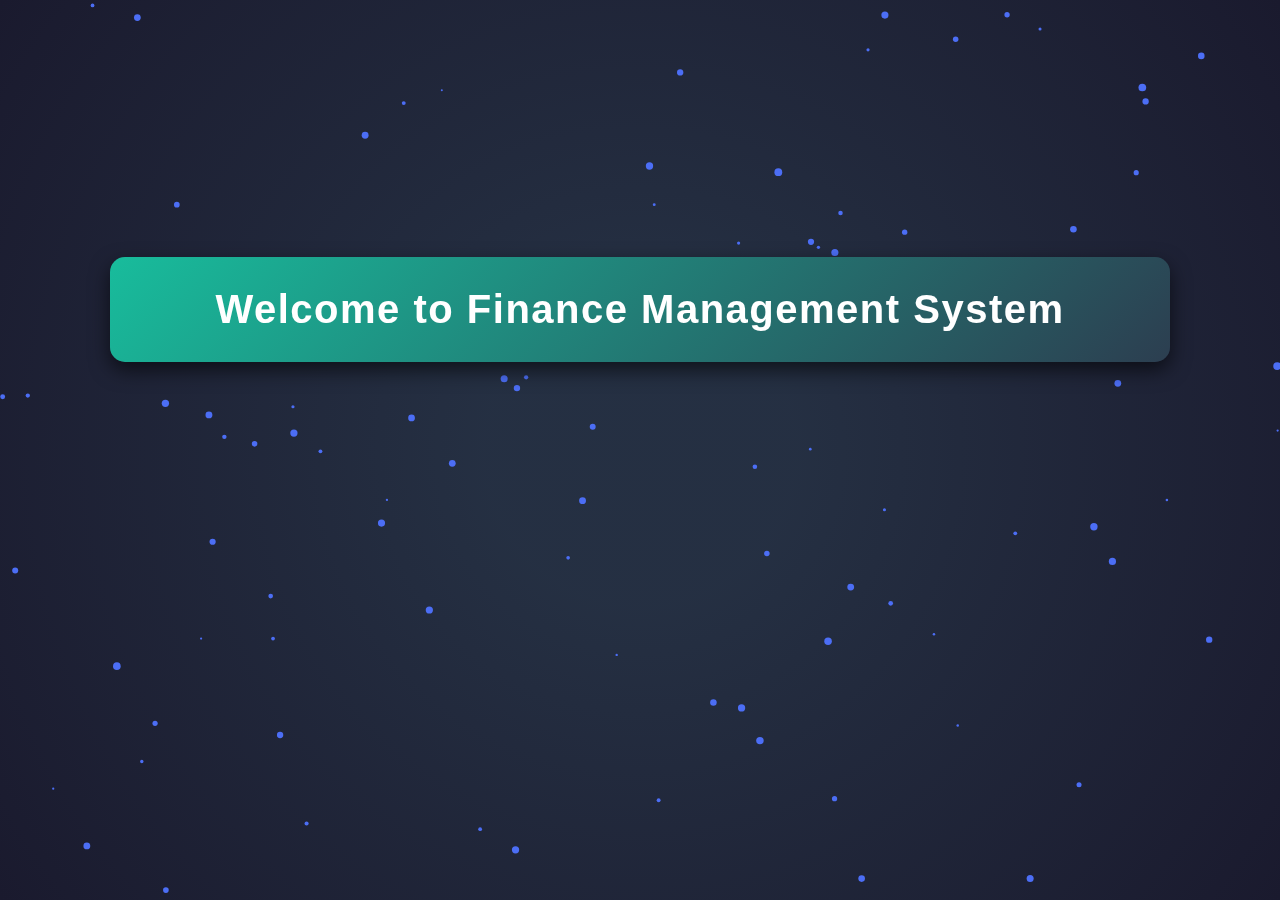
<file: index.html>
<html >
<head>
    <title>Finance Management System</title>
    <link rel="stylesheet" href="home.css">
</head>
<body>
    <header>
        <h1>Welcome to Finance Management System</h1>
    </header>
    <main>
        <section id="intro">
            <p>Take control of your finances today! Plan your budget, track expenses, and view dynamic reports.</p>
            <div>
                <a href="signup.html"><button>Sign Up</button></a>
                <a href="login.html"><button>Login</button></a>
            </div>
        </section>
    </main>
    <script src="particle.js"></script>
</body>
</html>
</file>
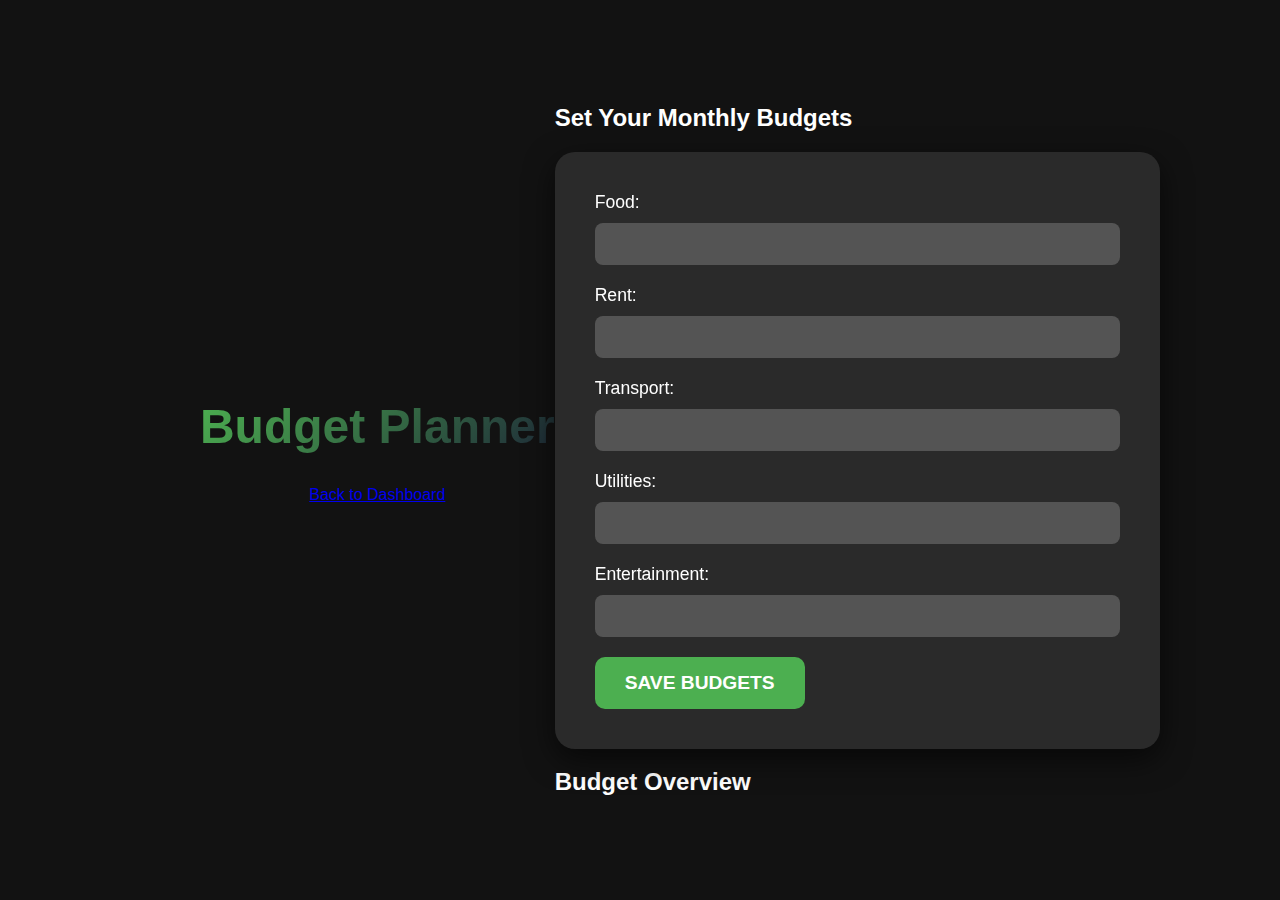
<file: budget.html>
<html>
<head>
    <title>Budget Planner - Finance Management System</title>
    <link rel="stylesheet" href="budget.css">
</head>
<body>
    <header>
        <h1>Budget Planner</h1>
        <a href="dashboard.html">Back to Dashboard</a>
    </header>
    <main>
        <section id="budget-form">
            <h2>Set Your Monthly Budgets</h2>
            <form id="budgetForm">
                <label for="food">Food:</label>
                <input type="number" id="food" name="food" min="0" required>

                <label for="rent">Rent:</label>
                <input type="number" id="rent" name="rent" min="0" required>

                <label for="transport">Transport:</label>
                <input type="number" id="transport" name="transport" min="0" required>

                <label for="utilities">Utilities:</label>
                <input type="number" id="utilities" name="utilities" min="0" required>

                <label for="entertainment">Entertainment:</label>
                <input type="number" id="entertainment" name="entertainment" min="0" required>

                <button type="submit">Save Budgets</button>
            </form>
        </section>

        <section id="budget-overview">
            <h2>Budget Overview</h2>
            <ul id="budgetList">
            </ul>
        </section>
    </main>
    <script>
        document.getElementById('budgetForm').addEventListener('submit', function(event) {
            event.preventDefault();

            const budgets = {
                food: parseFloat(document.getElementById('food').value) || 0,
                rent: parseFloat(document.getElementById('rent').value) || 0,
                transport: parseFloat(document.getElementById('transport').value) || 0,
                utilities: parseFloat(document.getElementById('utilities').value) || 0,
                entertainment: parseFloat(document.getElementById('entertainment').value) || 0
            };

            localStorage.setItem('budgets', JSON.stringify(budgets));
            displayBudgets();
        });

        function displayBudgets() {
            const budgets = JSON.parse(localStorage.getItem('budgets')) || {};
            const budgetList = document.getElementById('budgetList');
            budgetList.innerHTML = '';

            for (const [category, amount] of Object.entries(budgets)) {
                budgetList.innerHTML += `<li><strong>${category}:</strong> $${amount.toFixed(2)}</li>`;
            }
        }

        window.onload = displayBudgets;
    </script>
</body>
</html>
</file>
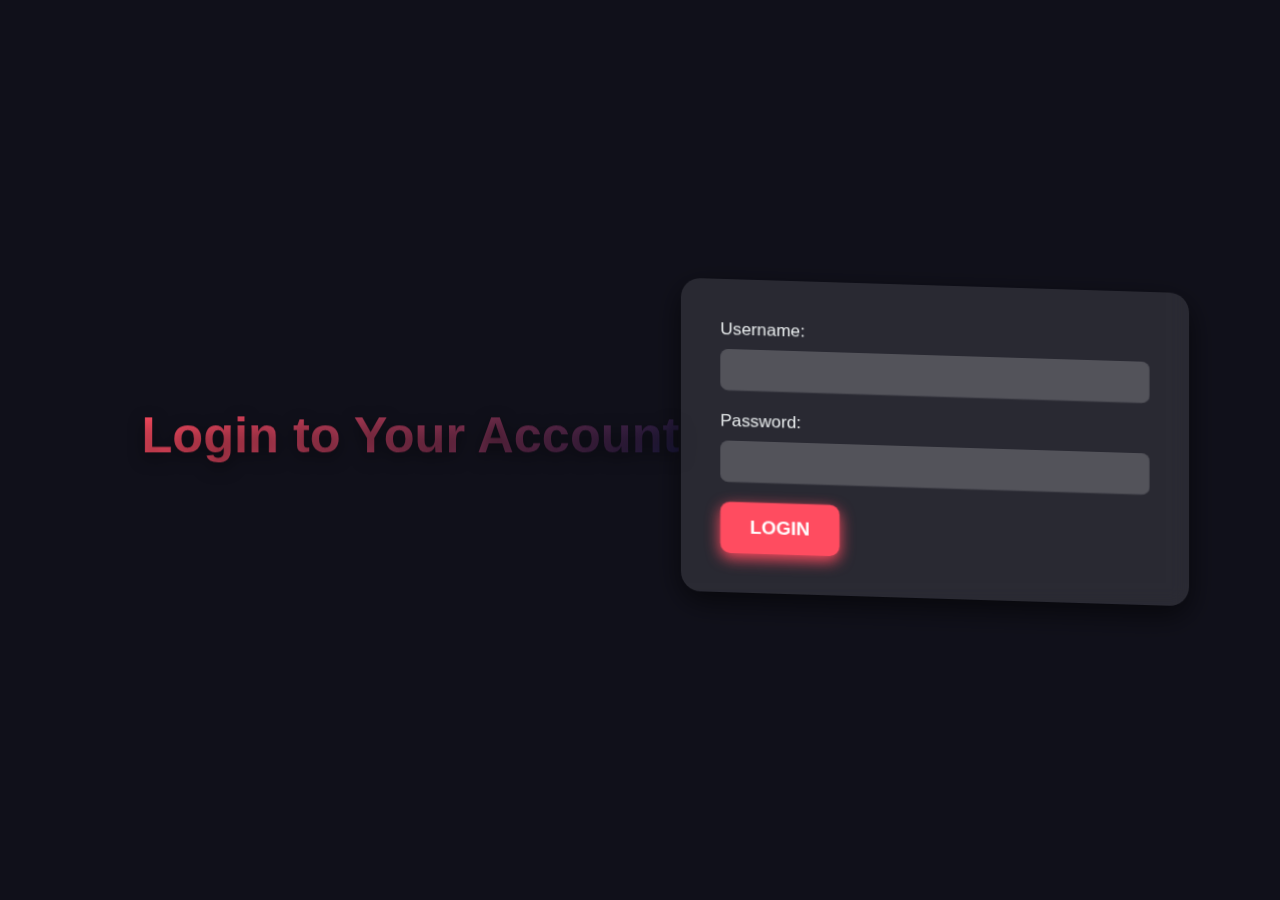
<file: Dashboard.html>
<html >
<head>
    <title>Dashboard - Finance Management System</title>
    <link rel="stylesheet" href="Dashboard.css">


    <style>
        #budgetProgress {
            margin-top: 20px;
        }
        .progress-bar {
            width: 100%;
            background-color: #f3f3f3;
            border-radius: 5px;
            overflow: hidden;
        }
        .progress-bar-fill {
            height: 20px;
            background-color: #4caf50;
            text-align: center;
            line-height: 20px;
            color: white;
            width: 0%; 
        }
        .budget-info {
            display: flex;
            justify-content: space-between;
            margin-bottom: 10px;
        }
    </style>
</head>
<body>
    <header>
        <h1>Finance Management Dashboard</h1>
        <button onclick="logout()">Logout</button>
    </header>
    <main>
        <section id="summary-cards">
            <div class="card">
                <h3>Total Income</h3>
                <p id="totalIncome">$0.00</p>
            </div>
            <div class="card">
                <h3>Total Expenses</h3>
                <p id="totalExpenses">$0.00</p>
            </div>
            <div class="card">
                <h3>Savings</h3>
                <p id="savings">$0.00</p>
            </div>
        </section>

        <section id="quick-actions">
            <button onclick="addIncome()">Add Income</button>
            <button onclick="addExpense()">Add Expense</button>
            <button onclick="setBudget()">Set Monthly Budget</button>
            <button onclick="window.location.href='reports.html'">View Reports</button>
        </section>

        <section id="recent-transactions">
            <h2>Recent Transactions</h2>
            <table>
                <thead>
                    <tr>
                        <th>Date</th>
                        <th>Type</th>
                        <th>Category</th>
                        <th>Amount</th>
                        <th>Description</th>
                        <th>Actions</th>
                    </tr>
                </thead>
                <tbody id="transactionTableBody">
                </tbody>
            </table>
        </section>

        <section id="budgetOverview">
            <h2>Monthly Budget Overview</h2>
            <div class="budget-info">
                <p>Budget: <span id="monthlyBudget">$0.00</span></p>
                <p>Remaining: <span id="remainingBudget">$0.00</span></p>
            </div>
            <div class="progress-bar">
                <div class="progress-bar-fill" id="budgetProgressBar">0%</div>
            </div>
        </section>
    </main>

    <script>
        document.addEventListener('DOMContentLoaded', () => {
            const currentUser = sessionStorage.getItem('currentUser');
            if (!currentUser) {
                alert('No user logged in! Redirecting to login page.');
                window.location.href = 'login.html';
                return;
            }
            loadTransactions();
            updateDashboard();
            updateBudget();
        });

        let transactions = [];

        function getUserTransactions() {
            const currentUser = sessionStorage.getItem('currentUser');
            return JSON.parse(localStorage.getItem(`transactions_${currentUser}`)) || [];
        }

        function getBudget() {
            const currentUser = sessionStorage.getItem('currentUser');
            return parseFloat(localStorage.getItem(`budget_${currentUser}`)) || 0;
        }

        function saveTransactions() {
            const currentUser = sessionStorage.getItem('currentUser');
            localStorage.setItem(`transactions_${currentUser}`, JSON.stringify(transactions));
            loadTransactions();
            updateDashboard();
            updateBudget();
        }

        function logout() {
            sessionStorage.removeItem('currentUser');
            alert('Logging out...');
            window.location.href = 'login.html';
        }

        function addIncome() {
            const amount = parseFloat(prompt('Enter income amount:'));
            const description = prompt('Enter income description:');
            if (isNaN(amount) || amount <= 0 || !description) {
                alert('Please enter valid income details.');
                return;
            }
            const transaction = { id: Date.now(), date: new Date().toLocaleDateString(), type: 'Income', category: 'General', amount, description };
            transactions.push(transaction);
            saveTransactions();
        }

        function addExpense() {
            const amount = parseFloat(prompt('Enter expense amount:'));
            const category = prompt('Enter expense category:');
            const description = prompt('Enter expense description:');
            if (isNaN(amount) || amount <= 0 || !category || !description) {
                alert('Please enter valid expense details.');
                return;
            }
            const transaction = { id: Date.now(), date: new Date().toLocaleDateString(), type: 'Expense', category, amount, description };
            transactions.push(transaction);
            saveTransactions();
        }

        function setBudget() {
            const budget = parseFloat(prompt('Enter your monthly budget:'));
            if (isNaN(budget) || budget <= 0) {
                alert('Please enter a valid budget.');
                return;
            }
            const currentUser = sessionStorage.getItem('currentUser');
            localStorage.setItem(`budget_${currentUser}`, budget);
            updateBudget();
        }

        function loadTransactions() {
            transactions = getUserTransactions();
            const transactionTableBody = document.getElementById('transactionTableBody');
            transactionTableBody.innerHTML = '';
            transactions.forEach(transaction => {
                const row = `<tr>
                    <td>${transaction.date}</td>
                    <td>${transaction.type}</td>
                    <td>${transaction.category}</td>
                    <td>$${transaction.amount.toFixed(2)}</td>
                    <td>${transaction.description}</td>
                    <td>
                        <button onclick="editTransaction(${transaction.id})">Edit</button>
                        <button onclick="deleteTransaction(${transaction.id})">Delete</button>
                    </td>
                </tr>`;
                transactionTableBody.innerHTML += row;
            });
        }

        function updateDashboard() {
            const totalIncome = transactions
                .filter(t => t.type === 'Income')
                .reduce((sum, t) => sum + t.amount, 0);
            const totalExpenses = transactions
                .filter(t => t.type === 'Expense')
                .reduce((sum, t) => sum + t.amount, 0);
            const savings = totalIncome - totalExpenses;

            document.getElementById('totalIncome').textContent = `$${totalIncome.toFixed(2)}`;
            document.getElementById('totalExpenses').textContent = `$${totalExpenses.toFixed(2)}`;
            document.getElementById('savings').textContent = `$${savings.toFixed(2)}`;
        }

        function updateBudget() {
            const budget = getBudget();
            const totalExpenses = transactions
                .filter(t => t.type === 'Expense')
                .reduce((sum, t) => sum + t.amount, 0);
            const remainingBudget = budget - totalExpenses;

            document.getElementById('monthlyBudget').textContent = `$${budget.toFixed(2)}`;
            document.getElementById('remainingBudget').textContent = `$${remainingBudget.toFixed(2)}`;

            const progress = budget > 0 ? Math.min((totalExpenses / budget) * 100, 100) : 0;
            const progressBar = document.getElementById('budgetProgressBar');
            progressBar.style.width = `${progress}%`;
            progressBar.textContent = `${progress.toFixed(0)}%`;
        }
    </script>
</body>
</html>
</file>
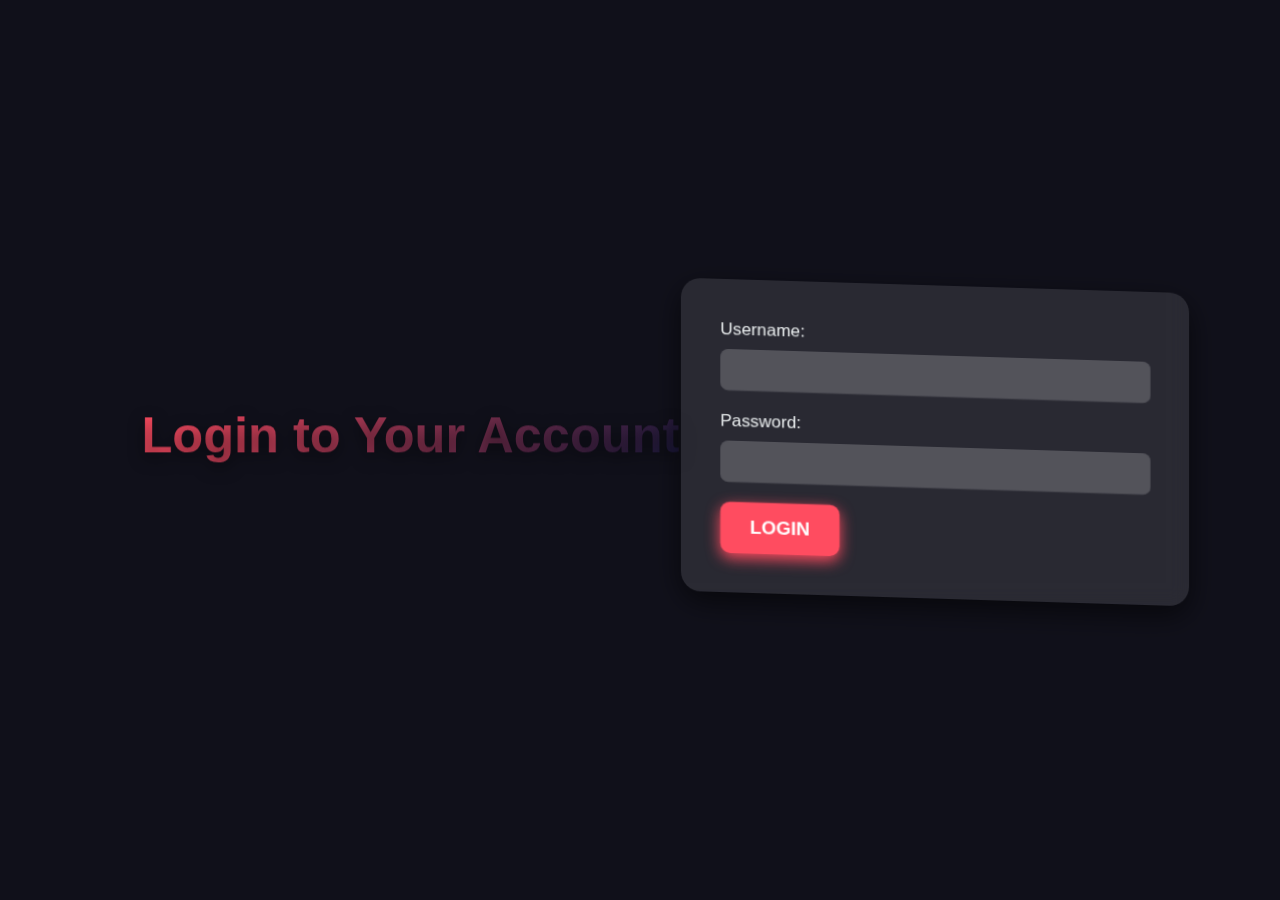
<file: login.html>
<html >
<head>
    <title>Login - Finance Management System</title>
    <link rel="stylesheet" href="login.css">
</head>
<body>
    <header>
        <h1>Login to Your Account</h1>
    </header>
    <main>
        <section id="login">
            <form id="loginForm">
                <label for="username">Username:</label>
                <input type="text" id="username" name="username" required>

                <label for="password">Password:</label>
                <input type="password" id="password" name="password" required>

                <button type="submit">Login</button>
                <p id="errorMessage" style="color: red; display: none;">Invalid username or password</p>
            </form>
        </section>
    </main>
    <script src="login.js"></script>
</body>
    <script>
        document.getElementById('loginForm').addEventListener('submit', function(event) {
            event.preventDefault();

            const username = document.getElementById('username').value;
            const password = document.getElementById('password').value;
            const storedUser = localStorage.getItem(username);

            if (storedUser) {
                const user = JSON.parse(storedUser);
                if (user.password === password) {
                    alert('Login successful!');
                    window.location.href = 'dashboard.html';
                } else {
                    document.getElementById('errorMessage').style.display = 'block';
                }
            } else {
                document.getElementById('errorMessage').style.display = 'block';
            }
        });
    </script>
</body>
</html>
</file>
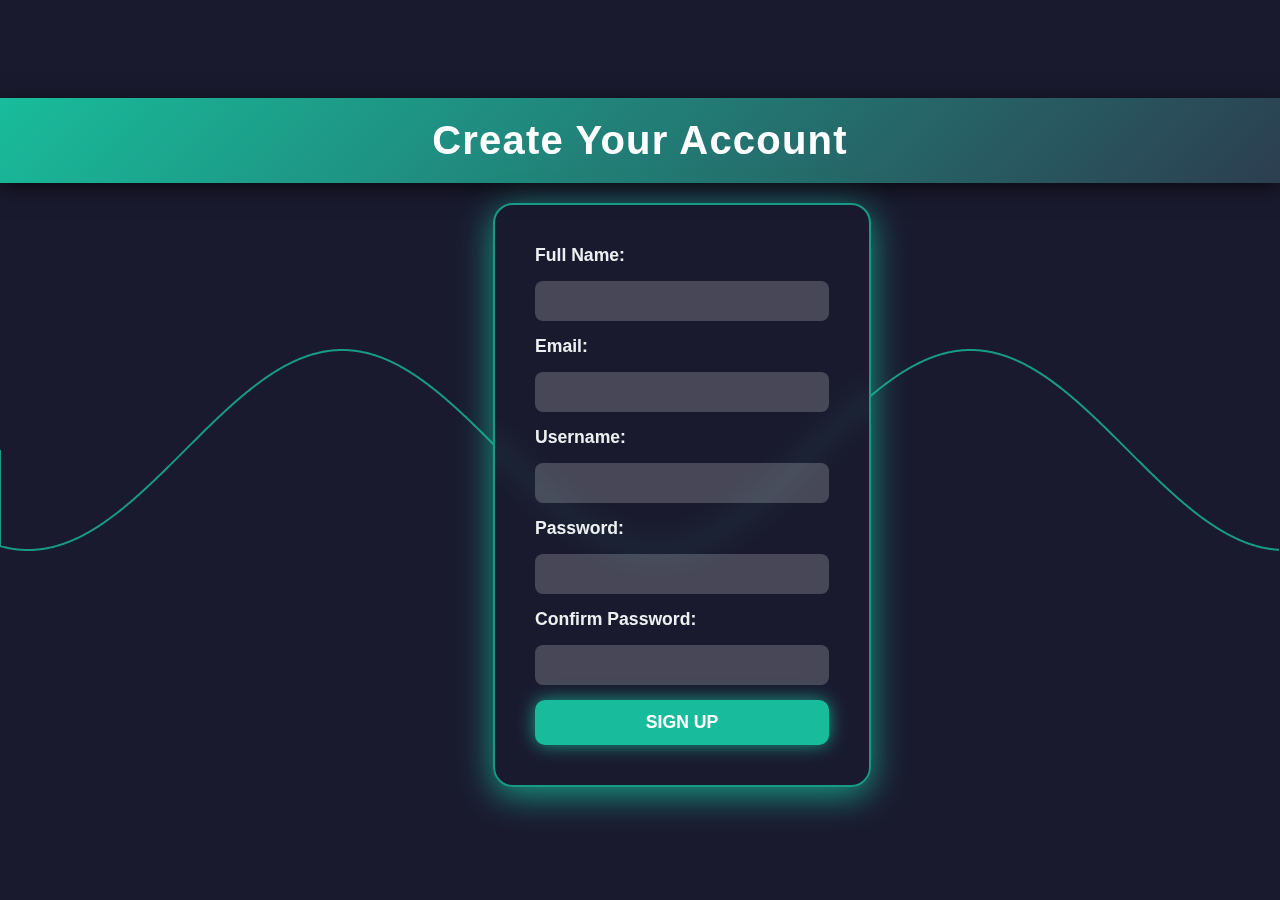
<file: signup.html>
<html>
<head>
    <title>Sign Up - Finance Management System</title>
    <link rel="stylesheet" href="signup.css">
</head>
<body>
    <header>
        <h1>Create Your Account</h1>
    </header>
    <main>
        <section id="signup">
            <form id="signupForm">
                <label for="fullName">Full Name:</label>
                <input type="text" id="fullName" name="fullName" required>

                <label for="email">Email:</label>
                <input type="email" id="email" name="email" required>

                <label for="username">Username:</label>
                <input type="text" id="username" name="username" required>

                <label for="password">Password:</label>
                <input type="password" id="password" name="password" required>

                <label for="confirmPassword">Confirm Password:</label>
                <input type="password" id="confirmPassword" name="confirmPassword" required>

                <button type="submit">Sign Up</button>
            </form>
        </section>
    </main>
    <script src="wave.js"></script>

    <script>
        document.getElementById('signupForm').addEventListener('submit', function(event) {
            event.preventDefault();

            const fullName = document.getElementById('fullName').value;
            const email = document.getElementById('email').value;
            const username = document.getElementById('username').value;
            const password = document.getElementById('password').value;
            const confirmPassword = document.getElementById('confirmPassword').value;

            if (password !== confirmPassword) {
                alert('Passwords do not match!');
                return;
            }

            const user = { fullName, email, username, password };
            localStorage.setItem(username, JSON.stringify(user));
            alert('Account created successfully!');
            window.location.href = 'login.html';
        });
    </script>
</body>
</html>
</file>
<file: home.css>
:root {
    --primary-color: #2C3E50;
    --secondary-color: #18BC9C;
    --background-color: #1A1A2E;
    --card-bg: #2C2C54;
    --text-color: #ECF0F1;
    --button-bg: #18BC9C;
    --button-hover-bg: #16A085;
    --shadow-color: rgba(0, 0, 0, 0.6);
    --gradient-bg: linear-gradient(135deg, #18BC9C, #2C3E50);
}

body {
    font-family: 'Poppins', sans-serif;
    background: var(--background-color);
    color: var(--text-color);
    padding: 0;
    margin: 0;
    display: flex;
    flex-direction: column;
    height: 100vh;
    overflow: hidden;
    align-items: center;
    justify-content: center;
    animation: fadeIn 1.5s ease-in;
    position: relative;
}

body::before {
    content: "";
    position: absolute;
    top: 0;
    left: 0;
    width: 100%;
    height: 100%;
    background: radial-gradient(circle, rgba(44, 62, 80, 0.6) 20%, rgba(26, 26, 46, 1) 100%);
    z-index: -1;
}

canvas.particles {
    position: absolute;
    top: 0;
    left: 0;
    width: 100%;
    height: 100%;
    z-index: -1;
}

header {
    background: var(--gradient-bg);
    padding: 30px;
    border-radius: 15px;
    box-shadow: 0 8px 20px var(--shadow-color);
    text-align: center;
    animation: float 3s infinite ease-in-out;
    margin-bottom: 40px;
    width: 100%;
    max-width: 1000px;
}

header h1 {
    font-size: 2.5rem;
    color: white;
    margin: 0;
    font-weight: bold;
    letter-spacing: 1.5px;
}

@keyframes float {
    0% { transform: translateY(0); }
    50% { transform: translateY(-10px); }
    100% { transform: translateY(0); }
}

@keyframes fadeIn {
    from { opacity: 0; }
    to { opacity: 1; }
}

main {
    background: var(--card-bg);
    padding: 40px;
    border-radius: 15px;
    box-shadow: 0 8px 20px var(--shadow-color);
    width: 100%;
    max-width: 1000px;
    text-align: center;
    opacity: 0;
    transform: translateY(30px);
    animation: slideUp 1s ease-out forwards;
}

@keyframes slideUp {
    from { opacity: 0; transform: translateY(30px); }
    to { opacity: 1; transform: translateY(0); }
}

#intro p {
    font-size: 1.5rem;
    margin-bottom: 30px;
    color: var(--text-color);
    font-weight: 300;
}

#intro div {
    display: flex;
    gap: 20px;
    justify-content: center;
}

#intro button {
    background: var(--secondary-color);
    color: white;
    border: none;
    padding: 15px 35px;
    border-radius: 10px;
    font-size: 1.2rem;
    font-weight: bold;
    cursor: pointer;
    transition: all 0.3s ease;
    text-transform: uppercase;
    animation: pulse 2s infinite;
}

#intro button:hover {
    background: var(--button-hover-bg);
    transform: translateY(-5px);
    box-shadow: 0 10px 25px var(--secondary-color);
}

@keyframes pulse {
    0% { transform: scale(1); }
    50% { transform: scale(1.05); }
    100% { transform: scale(1); }
}
</file>
<file: budget.css>
:root {
    --primary-color: #1E2A38;
    --secondary-color: #4CAF50;
    --background-color: #121212;
    --card-bg: #1F2937;
    --text-color: #FFFFFF;
    --button-bg: #4CAF50;
    --button-hover-bg: #388E3C;
    --shadow-color: rgba(0, 0, 0, 0.6);
    --gradient-bg: linear-gradient(135deg, #4CAF50, #1E2A38);
}

body {
    font-family: 'Poppins', sans-serif;
    background: var(--background-color);
    color: var(--text-color);
    padding: 0;
    margin: 0;
    display: flex;
    justify-content: center;
    align-items: center;
    height: 100vh;
    overflow: hidden;
    position: relative;
}

header {
    text-align: center;
    margin-bottom: 30px;
}

header h1 {
    font-size: 3rem;
    color: white;
    background: var(--gradient-bg);
    -webkit-background-clip: text;
    -webkit-text-fill-color: transparent;
    animation: fadeIn 1.5s ease-in-out;
}

#budgetForm {
    background: rgba(255, 255, 255, 0.1);
    backdrop-filter: blur(10px);
    padding: 40px;
    border-radius: 20px;
    box-shadow: 0 10px 30px var(--shadow-color);
    width: 100%;
    max-width: 600px;
    animation: slideUp 1s ease-out;
}

label {
    display: block;
    font-size: 1.1rem;
    margin-bottom: 10px;
}

input[type="text"],
input[type="number"] {
    width: 100%;
    padding: 12px;
    border: none;
    border-radius: 8px;
    margin-bottom: 20px;
    font-size: 1rem;
    outline: none;
    background: rgba(255, 255, 255, 0.2);
    color: var(--text-color);
}

input::placeholder {
    color: rgba(255, 255, 255, 0.7);
}

button[type="submit"] {
    background: var(--button-bg);
    color: white;
    border: none;
    padding: 15px 30px;
    border-radius: 10px;
    font-size: 1.2rem;
    font-weight: bold;
    cursor: pointer;
    transition: all 0.3s ease;
    text-transform: uppercase;
}

button[type="submit"]:hover {
    background: var(--button-hover-bg);
    transform: translateY(-5px);
    box-shadow: 0 8px 25px var(--secondary-color);
}

@keyframes fadeIn {
    from { opacity: 0; transform: translateY(-30px); }
    to { opacity: 1; transform: translateY(0); }
}

@keyframes slideUp {
    from { opacity: 0; transform: translateY(50px); }
    to { opacity: 1; transform: translateY(0); }
}
</file>
<file: Dashboard.css>
:root {
    --primary-color: #1E2A38;
    --secondary-color: #4CAF50;
    --background-color: #121212;
    --card-bg: #1F2937;
    --text-color: #FFFFFF;
    --button-bg: #4CAF50;
    --button-hover-bg: #388E3C;
    --shadow-color: rgba(0, 0, 0, 0.6);
    --gradient-bg: linear-gradient(135deg, #4CAF50, #1E2A38);
}

body {
    font-family: 'Poppins', sans-serif;
    background: var(--background-color);
    color: var(--text-color);
    padding: 0;
    margin: 0;
    display: flex;
    flex-direction: column;
    align-items: center;
    min-height: 100vh;
}

header {
    background: var(--gradient-bg);
    padding: 20px;
    width: 100%;
    text-align: center;
    box-shadow: 0 8px 20px var(--shadow-color);
}

header h1 {
    font-size: 2.5rem;
    color: white;
    margin: 0;
}

button {
    background: var(--button-bg);
    color: white;
    border: none;
    padding: 15px 30px;
    border-radius: 10px;
    font-size: 1rem;
    cursor: pointer;
    margin: 10px 5px;
    transition: all 0.3s ease-in-out;
}

button:hover {
    background: var(--button-hover-bg);
    transform: translateY(-5px);
    box-shadow: 0 8px 25px var(--secondary-color);
}

main {
    width: 90%;
    max-width: 1200px;
    padding: 20px;
    display: flex;
    flex-direction: column;
    gap: 20px;
}

#summary-cards {
    display: flex;
    gap: 20px;
    justify-content: space-between;
}

.card {
    background: var(--card-bg);
    padding: 30px;
    border-radius: 15px;
    box-shadow: 0 8px 20px var(--shadow-color);
    flex: 1;
    text-align: center;
    animation: fadeIn 1.5s ease-in-out;
}

.card h3 {
    font-size: 1.5rem;
    margin-bottom: 10px;
}

.card p {
    font-size: 2rem;
    font-weight: bold;
}

#quick-actions {
    display: flex;
    justify-content: center;
    gap: 10px;
}

#recent-transactions, #budgetOverview {
    background: var(--card-bg);
    padding: 20px;
    border-radius: 15px;
    box-shadow: 0 8px 20px var(--shadow-color);
    animation: slideUp 1s ease-out;
}

h2 {
    font-size: 2rem;
    margin-bottom: 20px;
    text-align: center;
}

table {
    width: 100%;
    border-collapse: collapse;
}

th, td {
    padding: 15px;
    border-bottom: 1px solid var(--shadow-color);
    text-align: left;
}

th {
    background: var(--secondary-color);
    color: white;
}

@keyframes fadeIn {
    from { opacity: 0; transform: translateY(-20px); }
    to { opacity: 1; transform: translateY(0); }
}

@keyframes slideUp {
    from { opacity: 0; transform: translateY(30px); }
    to { opacity: 1; transform: translateY(0); }
}
</file>
<file: login.css>
:root {
    --primary-color: #1A1A40;
    --secondary-color: #FF4C60;
    --background-color: #10101A;
    --card-bg: #2C2C54;
    --text-color: #ECF0F1;
    --button-bg: #FF4C60;
    --button-hover-bg: #E04355;
    --shadow-color: rgba(0, 0, 0, 0.6);
    --gradient-bg: linear-gradient(135deg, #FF4C60, #1A1A40);
}

body {
    font-family: 'Poppins', sans-serif;
    background: var(--background-color);
    color: var(--text-color);
    padding: 0;
    margin: 0;
    display: flex;
    justify-content: center;
    align-items: center;
    height: 100vh;
    overflow: hidden;
    position: relative;
    perspective: 1000px;
}

header {
    text-align: center;
    margin-bottom: 30px;
    transform: translateZ(50px);
}

header h1 {
    font-size: 3rem;
    color: white;
    background: var(--gradient-bg);
    -webkit-background-clip: text;
    -webkit-text-fill-color: transparent;
    text-shadow: 0 5px 15px rgba(0, 0, 0, 0.5);
    transform: translateZ(50px);
}

#loginForm {
    background: rgba(255, 255, 255, 0.1);
    backdrop-filter: blur(10px);
    padding: 40px;
    border-radius: 20px;
    box-shadow: 0 10px 30px var(--shadow-color);
    width: 100%;
    max-width: 500px;
    animation: slideUp 1s ease-out;
    transform-style: preserve-3d;
    transform: rotateX(10deg) rotateY(10deg);
    transition: transform 0.5s ease;
}

#loginForm:hover {
    transform: rotateX(0deg) rotateY(0deg) scale(1.05);
}

label {
    display: block;
    font-size: 1.1rem;
    margin-bottom: 10px;
    transform: translateZ(20px);
}

input[type="text"],
input[type="password"] {
    width: 100%;
    padding: 12px;
    border: none;
    border-radius: 8px;
    margin-bottom: 20px;
    font-size: 1rem;
    outline: none;
    background: rgba(255, 255, 255, 0.2);
    color: var(--text-color);
    transform: translateZ(20px);
}

input::placeholder {
    color: rgba(255, 255, 255, 0.7);
}

button[type="submit"] {
    background: var(--button-bg);
    color: white;
    border: none;
    padding: 15px 30px;
    border-radius: 10px;
    font-size: 1.2rem;
    font-weight: bold;
    cursor: pointer;
    transition: all 0.3s ease;
    text-transform: uppercase;
    box-shadow: 0 5px 15px var(--secondary-color);
    transform: translateZ(30px);
}

button[type="submit"]:hover {
    background: var(--button-hover-bg);
    transform: translateZ(50px) scale(1.1);
    box-shadow: 0 10px 25px var(--secondary-color);
}

@keyframes slideUp {
    from { opacity: 0; transform: translateY(50px); }
    to { opacity: 1; transform: translateY(0); }
}
</file>
<file: signup.css>
:root {
    --primary-color: #2C3E50;
    --secondary-color: #18BC9C;
    --background-color: #1A1A2E;
    --card-bg: #2C2C54;
    --text-color: #ECF0F1;
    --button-bg: #18BC9C;
    --button-hover-bg: #16A085;
    --shadow-color: rgba(0, 0, 0, 0.6);
    --gradient-bg: linear-gradient(135deg, #18BC9C, #2C3E50);
    --glow-color: rgba(24, 188, 156, 0.8);
}

body {
    font-family: 'Poppins', sans-serif;
    background: var(--background-color);
    color: var(--text-color);
    padding: 0;
    margin: 0;
    display: flex;
    flex-direction: column;
    justify-content: center;
    align-items: center;
    height: 100vh;
    overflow: hidden;
    position: relative;
}

header {
    width: 100%;
    padding: 20px 0;
    text-align: center;
    animation: glowFade 2s infinite alternate;
    background: var(--gradient-bg);
    box-shadow: 0 5px 20px var(--shadow-color);
}

header h1 {
    font-size: 2.5rem;
    color: white;
    margin: 0;
    letter-spacing: 1.2px;
}

#signupForm {
    background: var(--glass-bg);
    backdrop-filter: blur(12px);
    border: 2px solid var(--glow-color);
    padding: 40px;
    border-radius: 20px;
    box-shadow: 0 8px 35px var(--glow-color);
    width: 100%;
    max-width: 450px;
    display: flex;
    flex-direction: column;
    gap: 15px;
    animation: slideUp 1s ease-out;
    margin-top: 20px;
}

label {
    font-size: 1.1rem;
    font-weight: bold;
}

input[type="text"],
input[type="email"],
input[type="password"] {
    padding: 12px;
    border: none;
    border-radius: 8px;
    font-size: 0.9rem;
    outline: none;
    background: rgba(255, 255, 255, 0.2);
    color: var(--text-color);
    transition: box-shadow 0.3s ease-in-out;
}

input:focus {
    box-shadow: 0 0 12px var(--glow-color);
}

button[type="submit"] {
    background: var(--button-bg);
    color: white;
    border: none;
    padding: 12px 35px;
    border-radius: 10px;
    font-size: 1.1rem;
    font-weight: bold;
    cursor: pointer;
    text-transform: uppercase;
    transition: all 0.3s ease;
    box-shadow: 0 0 18px var(--glow-color);
    animation: pulseGlow 2s infinite;
}

button[type="submit"]:hover {
    background: var(--button-hover-bg);
    transform: translateY(-5px) scale(1.05);
    box-shadow: 0 0 25px var(--glow-color);
}
@keyframes slideUp {
    from { opacity: 0; transform: translateY(50px); }
    to { opacity: 1; transform: translateY(0); }
}

@keyframes glowFade {
    from { box-shadow: 0 0 8px var(--glow-color); }
    to { box-shadow: 0 0 25px var(--glow-color); }
}

@keyframes pulseGlow {
    0% { transform: scale(1); box-shadow: 0 0 18px var(--glow-color); }
    50% { transform: scale(1.05); box-shadow: 0 0 28px var(--glow-color); }
    100% { transform: scale(1); box-shadow: 0 0 18px var(--glow-color); }
}
canvas {
    position: fixed;
    top: 0;
    left: 0;
    width: 100%;
    height: 100%;
    z-index: -1;
}
</file>
